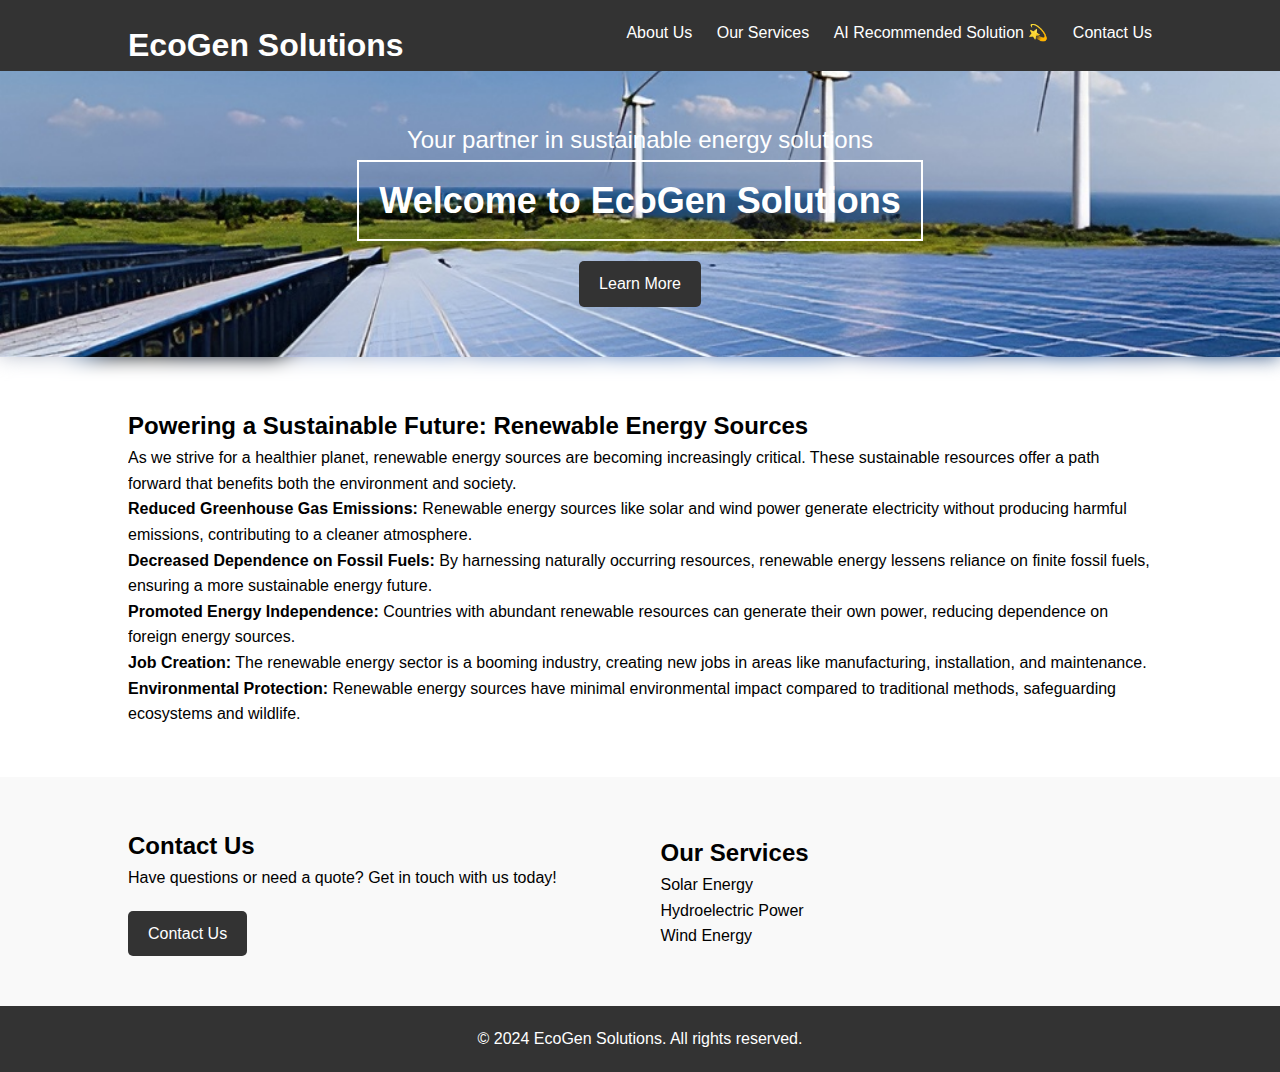
<file: index.html>
<!DOCTYPE html>
<html lang="en">
<head>
    <meta charset="UTF-8">
    <meta name="viewport" content="width=device-width, initial-scale=1.0">
    <title>EcoGen Solutions</title>
    <link rel="stylesheet" href="styles.css">
</head>
<body>
    <header>
        <nav>
            <div class="container">
                <h1>EcoGen Solutions</h1>
                <ul>
                    <li><a href="#about">About Us</a></li>
                    <li><a href="services.html">Our Services</a></li>
                    <li><a href="ai-recommended.html">AI Recommended Solution 💫</a></li> <!-- New option -->
                    <li><a href="contact.html">Contact Us</a></li>
                </ul>
            </div>
        </nav>
    </header>
    

    <section id="hero">
        <div class="container">
            <div class="hero-content">
                <p>Your partner in sustainable energy solutions</p>
                <h2>Welcome to EcoGen Solutions</h2>
                <br>
                <a href="#about" class="btn">Learn More</a>
            </div>
        </div>
    </section>

    <section id="renewable-energy">
        <div class="container">
            <h2>Powering a Sustainable Future: Renewable Energy Sources</h2>
            <p>As we strive for a healthier planet, renewable energy sources are becoming increasingly critical. These sustainable resources offer a path forward that benefits both the environment and society.</p>
            <ul class="benefits">
                <li><strong>Reduced Greenhouse Gas Emissions:</strong> Renewable energy sources like solar and wind power generate electricity without producing harmful emissions, contributing to a cleaner atmosphere.</li>
                <li><strong>Decreased Dependence on Fossil Fuels:</strong> By harnessing naturally occurring resources, renewable energy lessens reliance on finite fossil fuels, ensuring a more sustainable energy future.</li>
                <li><strong>Promoted Energy Independence:</strong> Countries with abundant renewable resources can generate their own power, reducing dependence on foreign energy sources.</li>
                <li><strong>Job Creation:</strong> The renewable energy sector is a booming industry, creating new jobs in areas like manufacturing, installation, and maintenance.</li>
                <li><strong>Environmental Protection:</strong> Renewable energy sources have minimal environmental impact compared to traditional methods, safeguarding ecosystems and wildlife.</li>
            </ul>
        </div>
    </section>
    
      

    <section id="contact-services">
        <div class="container">
            <div class="contact-info">
                <h2>Contact Us</h2>
                <p>Have questions or need a quote? Get in touch with us today!</p>
                <a href="contact.html" class="btn">Contact Us</a>
            </div>
            <div class="services">
                <h2>Our Services</h2>
                <ul>
                    <li>Solar Energy</li>
                    <li>Hydroelectric Power</li>
                    <li>Wind Energy</li>
                </ul>
            </div>
        </div>
    </section>

    <footer>
        <div class="container">
            <p>&copy; 2024 EcoGen Solutions. All rights reserved.</p>
        </div>
    </footer>
</body>
</html>
</file>
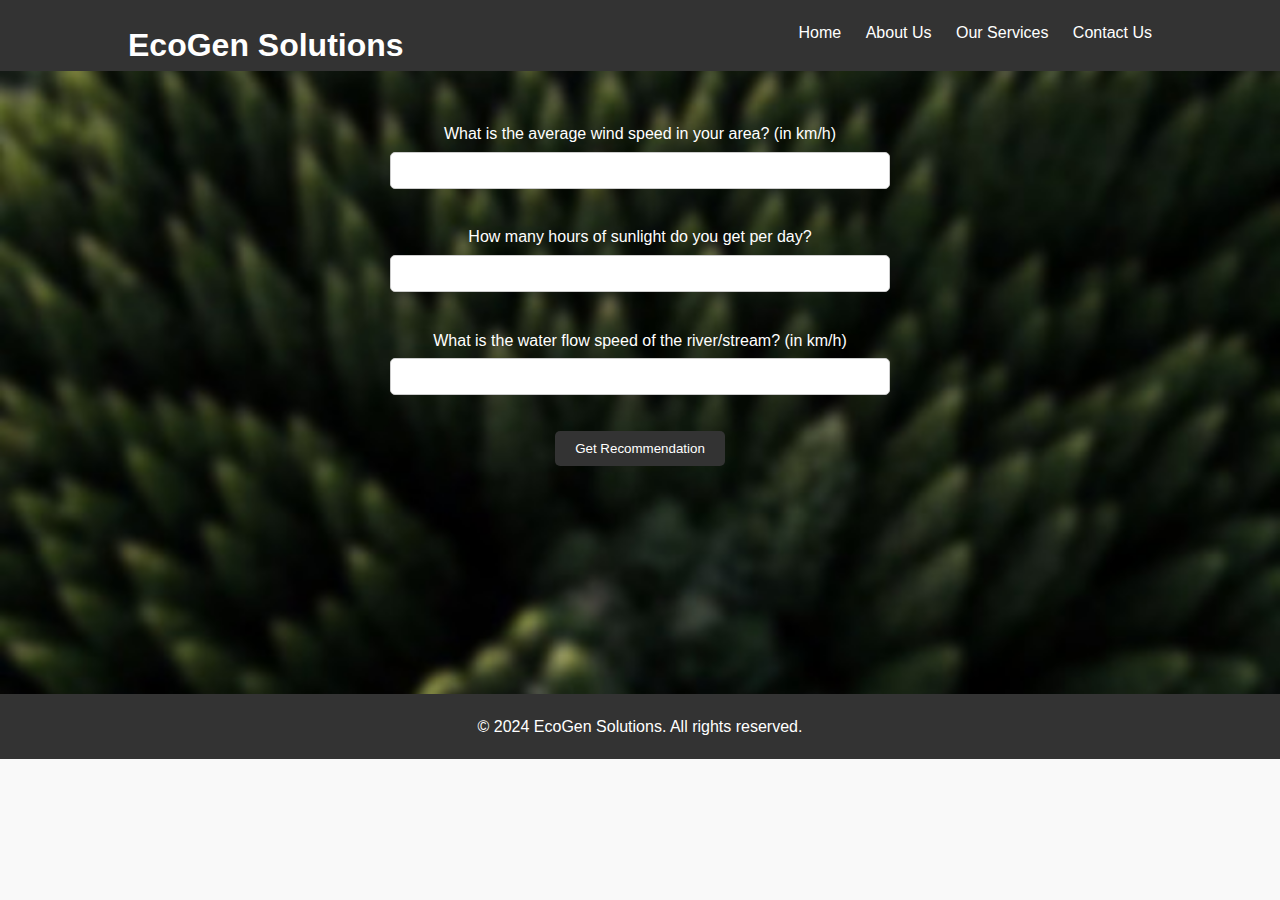
<file: ai-recommended.html>
<!DOCTYPE html>
<html lang="en">
<head>
    <meta charset="UTF-8">
    <meta name="viewport" content="width=device-width, initial-scale=1.0">
    <title>AI Recommended Solution</title>
    <link rel="stylesheet" href="ai-recommended-styles.css">
</head>
<body>
    <header>
        <nav>
            <div class="container">
                <h1>EcoGen Solutions</h1>
                <ul>
                    <li><a href="index.html">Home</a></li>
                    <li><a href="#about">About Us</a></li>
                    <li><a href="services.html">Our Services</a></li>
                    <li><a href="contact.html">Contact Us</a></li>
                </ul>
            </div>
        </nav>
    </header>

    <section id="ai-recommended">
        <div class="container">
            <!-- User input form -->
            <form id="recommendation-form">
                <!-- Question: What is the average wind speed in your area? -->
                <label for="wind-speed">What is the average wind speed in your area? (in km/h)</label>
                <input type="number" id="wind-speed" name="wind-speed" min="0" required><br><br>

                <!-- Question: How many hours of sunlight do you get per day? -->
                <label for="sunlight-hours">How many hours of sunlight do you get per day?</label>
                <input type="number" id="sunlight-hours" name="sunlight-hours" min="0" required><br><br>

                <!-- Question: What is the water flow speed of the river/stream? -->

                <label for="river-speed">What is the water flow speed of the river/stream? (in km/h)</label>
                <input type="number" id="river-speed" name="river-speed" min="0" step="0.1" required><br><br>


                <!-- Submit button -->
                <button type="submit" class="btn">Get Recommendation</button>
            </form>

            <br>
            <br>
            <br>
            <br>
            <br>
            
            <!-- Display area for recommendation -->
            <div id="recommendation-result">
                <!-- Recommendation will be displayed here -->
            </div>
        </div>
    </section>

    <footer>
        <div class="container">
            <p>&copy; 2024 EcoGen Solutions. All rights reserved.</p>
        </div>
    </footer>

    <!-- JavaScript file -->
    <script src="ai.js"></script>
    
    
</body>
</html>
</file>
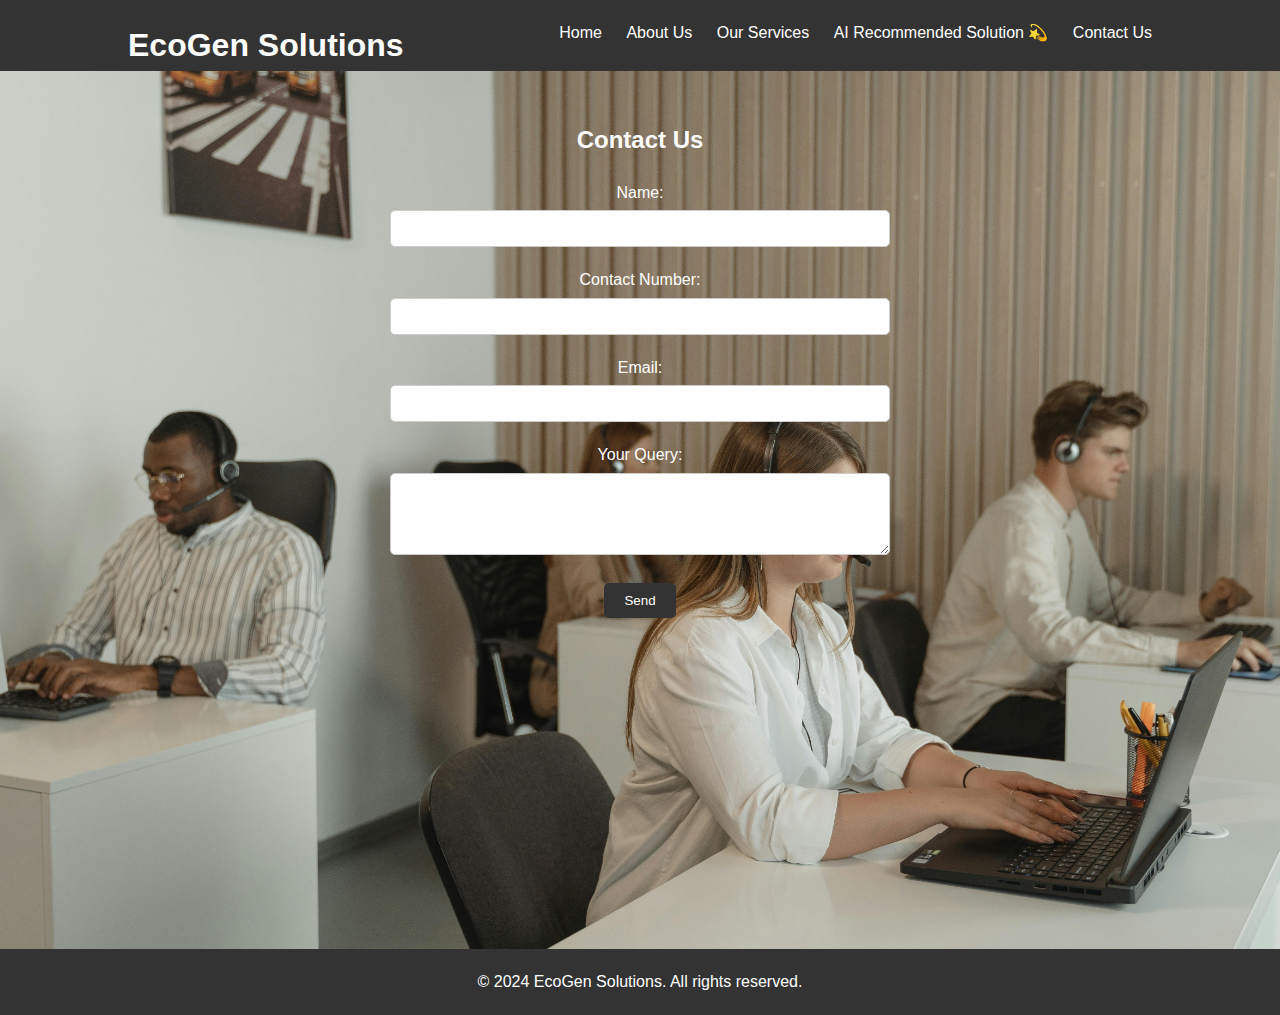
<file: contact.html>
<!DOCTYPE html>
<html lang="en">
<head>
    <meta charset="UTF-8">
    <meta name="viewport" content="width=device-width, initial-scale=1.0">
    <title>Contact Us - EcoGen Solutions</title>
    <link rel="stylesheet" href="contact-styles.css"> <!-- Link to your CSS file -->
</head>
<body>
    <header>
        <nav>
            <div class="container">
                <h1>EcoGen Solutions</h1>
                <ul>
                    <li><a href="index.html">Home</a></li>
                    <li><a href="#about">About Us</a></li>
                    <li><a href="#services">Our Services</a></li>
                    <li><a href="ai-recommended.html">AI Recommended Solution 💫</a></li> <!-- New option -->
                    <li><a href="#contact">Contact Us</a></li>
                </ul>
            </div>
        </nav>
    </header>

    <section id="contact">
        <div class="container">
            <h2>Contact Us</h2>
            <form action="submit_form.php" method="POST"> <!-- Replace "submit_form.php" with the path to your form processing script -->
                <div class="form-group">
                    <label for="name">Name:</label>
                    <input type="text" id="name" name="name" required>
                </div>
                <div class="form-group">
                    <label for="contact-number">Contact Number:</label>
                    <input type="tel" id="contact-number" name="contact-number" required>
                </div>
                <div class="form-group">
                    <label for="email">Email:</label>
                    <input type="email" id="email" name="email" required>
                </div>
                <div class="form-group">
                    <label for="query">Your Query:</label>
                    <textarea id="query" name="query" rows="4" required></textarea>
                </div>
                <button type="submit" class="btn">Send</button>
            </form>
        </div>
        <br>
        <br>
        <br>
        <br>
        <br>
        <br>
        <br>
        <br>
        <br>
        <br>
        <br>
    </section>
    
    <footer>
        <div class="container">
            <p>&copy; 2024 EcoGen Solutions. All rights reserved.</p>
        </div>
    </footer>
</body>
</html>
</file>
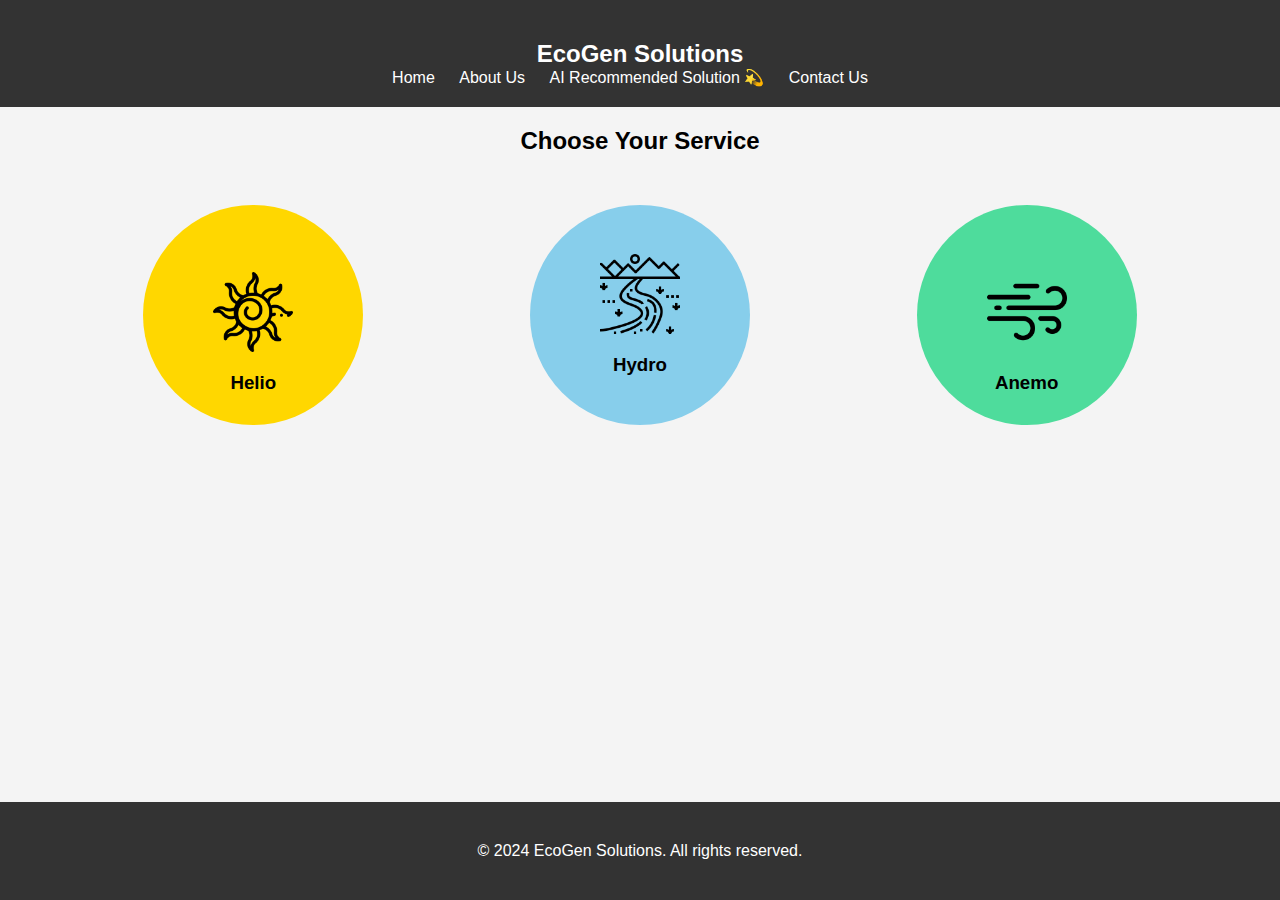
<file: services.html>
<!DOCTYPE html>
<html lang="en">
<head>
    <meta charset="UTF-8">
    <meta name="viewport" content="width=device-width, initial-scale=1.0">
    <title>Our Services</title>
    <link rel="stylesheet" href="services-styles.css">
</head>
<body>
    <header>
        <nav>
            <div class="container">
                <h2>EcoGen Solutions</h2>
                <ul>
                    <li><a href="index.html">Home</a></li>
                    <li><a href="#about">About Us</a></li>
                    <li><a href="ai-recommended.html">AI Recommended Solution 💫</a></li> <!-- New option -->
                    <li><a href="contact.html">Contact Us</a></li>
                </ul>
            </div>
        </nav>
    </header>

    <div class="container">
        <h2>Choose Your Service</h2>
        <div class="services">
            <div class="service solar" onclick="redirectToConfigurator('solar')">
                <br>
                <br>
                <img src="../Assets/sun.png" alt="Solar Energy">
                <h3>Helio</h3>
                
            </div>
            <div class="service hydro" onclick="redirectToConfigurator('hydro')">
                <img src="../Assets/river.png" alt="Hydroelectric Power">
                <h3>Hydro</h3>
                
            </div>
            <div class="service wind" onclick="redirectToConfigurator('wind')">
                <br>
                <br>
                <img src="../Assets/wind.png" alt="Wind Energy">
                <h3>Anemo</h3>
                
            </div>
        </div>
    </div>

    <footer>
        <div class="container">
            <p>&copy; 2024 EcoGen Solutions. All rights reserved.</p>
        </div>
    </footer>

    <script src="services.js"></script>

</body>
</html>
</file>
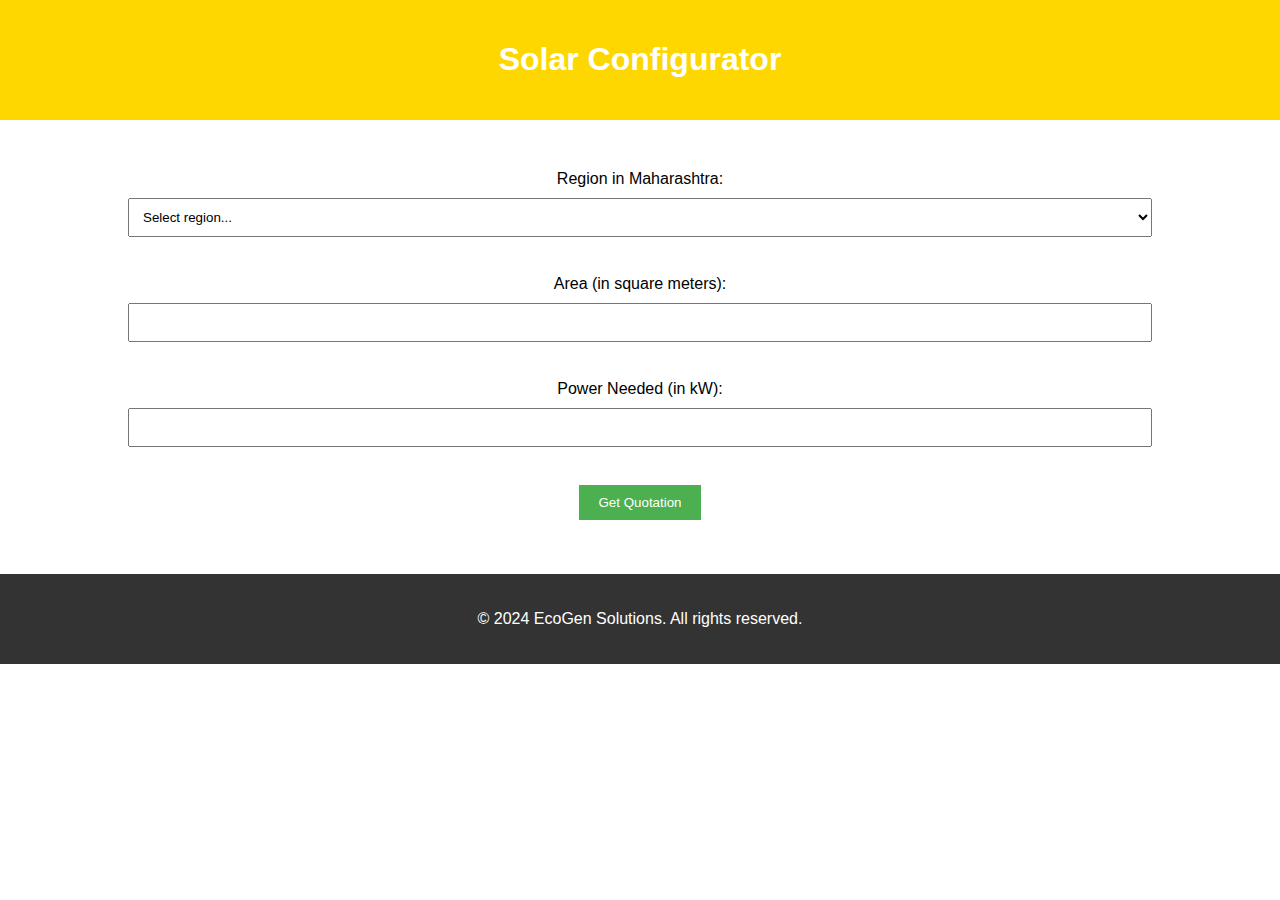
<file: solar-configurator.html>
<!DOCTYPE html>
<html lang="en">
<head>
    <meta charset="UTF-8">
    <meta name="viewport" content="width=device-width, initial-scale=1.0">
    <title>Solar Configurator</title>
    <link rel="stylesheet" href="solar-styles.css">
</head>
<body>
    <header>
        <div class="container">
            <h1>Solar Configurator</h1>
        </div>
    </header>

    <div class="container">
        <form id="quotation-form">
            <label for="region">Region in Maharashtra:</label>
            <select id="region" name="region" required>
                <option value="">Select region...</option>
                <option value="western">Western</option>
                <option value="central">Central</option>
                <option value="vidarbha">Vidarbha</option>
            </select><br><br>

            <label for="area">Area (in square meters):</label>
            <input type="number" id="area" name="area" min="0" required><br><br>

            <label for="power-needed">Power Needed (in kW):</label>
            <input type="number" id="power-needed" name="power-needed" min="0" required><br><br>

            <button type="submit">Get Quotation</button>
        </form>
        <br>
        <br>
        <br>
    </div>

    <footer>
        <div class="container">
            <p>&copy; 2024 EcoGen Solutions. All rights reserved.</p>
        </div>
    </footer>

    <!-- JavaScript file -->
    <script src="solar.js"></script>
</body>
</html>
</file>
<file: solar-styles.css>
/* Styles for the solar configurator */

body {
    font-family: Arial, sans-serif;
    margin: 0;
    padding: 0;
}

header {
    background-color: #ffd700;
    color: white;
    padding: 20px 0;
    text-align: center;
}

.container {
    width: 80%;
    margin: 0 auto;
    text-align: center; /* Center align the content */
}

form {
    margin-top: 50px; /* Add some space between header and form */
}

label {
    display: block;
    margin-bottom: 10px;
}

select,
input[type="number"] {
    width: 100%;
    padding: 10px;
    margin-bottom: 20px;
    box-sizing: border-box; /* Include padding and border in the element's total width and height */
}

button[type="submit"] {
    background-color: #4CAF50;
    color: white;
    padding: 10px 20px;
    border: none;
    cursor: pointer;
}

button[type="submit"]:hover {
    background-color: #45a049;
}

footer {
    background-color: #333;
    color: white;
    padding: 20px 0;
    text-align: center;
}
</file>
<file: styles.css>
/* Reset Styles */
* {
    margin: 0;
    padding: 0;
    box-sizing: border-box;
}

/* Global Styles */
body {
    font-family: Arial, sans-serif;
    line-height: 1.6;
}

.container {
    width: 80%;
    margin: auto;
    overflow: hidden;
}

header {
    background: #333;
    color: #fff;
    padding-top: 20px;
}

header h1 {
    float: left;
}

nav ul {
    float: right;
}

nav ul li {
    display: inline;
    margin-left: 20px;
}

nav ul li a {
    color: #fff;
    text-decoration: none;
}

section {
    padding: 50px 0;
}

#hero {
    background: url('../Assets/EcoGenfinal.jpeg') center/cover;
    text-align: center;
    color: #fff;
    position: relative; /* Add position relative */
}

#hero::before {
    content: "";
    position: absolute;
    top: 0;
    left: 0;
    width: 100%;
    height: 100%;
    background: inherit;
    filter: blur(10px); /* Add blur effect */
    z-index: -1; /* Send the blurred layer behind the text */
}

#hero h2 {
    font-size: 36px;
    border: 2px solid #fff; /* Add border to white text */
    display: inline-block; /* Ensure the border wraps around the text */
    padding: 10px 20px; /* Adjust padding as needed */
}

#hero p {
    font-size: 24px; /* Increase font size */
}

#contact-services {
    background-color: #f9f9f9;
    padding: 50px 0;
}

#contact-services .container {
    display: flex;
    justify-content: space-between;
    align-items: center;
}

.contact-info,
.services {
    flex-basis: 48%;
}

.services ul {
    list-style: none;
}

.btn {
    display: inline-block;
    background: #333;
    color: #fff;
    padding: 10px 20px;
    text-decoration: none;
    border-radius: 5px;
    margin-top: 20px;
}

.btn:hover {
    background: #555;
}

footer {
    background: #333;
    color: #fff;
    text-align: center;
    padding: 20px 0;
}
</file>
<file: ai-recommended-styles.css>
/* ai-recommended-styles.css */

/* Reset Styles */
* {
    margin: 0;
    padding: 0;
    box-sizing: border-box;
}

/* Global Styles */
body {
    font-family: Arial, sans-serif;
    line-height: 1.6;
    background-color: #f9f9f9; /* Set background color for the entire page */
}

.container {
    width: 80%;
    margin: auto;
    overflow: hidden;
}

header {
    background: #333;
    color: #fff;
    padding-top: 20px;
}

header h1 {
    float: left;
    margin: 0;
}

nav ul {
    float: right;
    list-style: none; /* Remove default list styles */
}

nav ul li {
    display: inline;
    margin-left: 20px;
}

nav ul li a {
    color: #fff;
    text-decoration: none;
}

section {
    padding: 50px 0;
}

/* AI Recommended Solution Styles */
#ai-recommended {
    background: url('Assets/evergreenblur.jpeg') center/cover; /* Add background image */
    padding: 50px 0; /* Add padding to make content more visible */
    color: #fff; /* Set text color to white */
    text-align: center;
}

#ai-recommended .container {
    width: 80%;
    margin: auto;
    overflow: hidden;
}

#ai-recommended form {
    max-width: 500px;
    margin: auto;
    margin-bottom: 20px;
}

#ai-recommended form .form-group {
    margin-bottom: 20px;
}

#ai-recommended form label {
    display: block;
    margin-bottom: 5px;
    color: #fff; /* Set label text color to white */
}

#ai-recommended form input[type="number"],
#ai-recommended form select {
    width: 100%;
    padding: 10px;
    border: 1px solid #ccc;
    border-radius: 5px;
    background-color: #fff; /* Set background color to white */
    color: #333; /* Set input text color to black */
    margin-bottom: 10px;
}

#ai-recommended form textarea {
    width: 100%;
    padding: 10px;
    border: 1px solid #ccc;
    border-radius: 5px;
    background-color: #fff; /* Set background color to white */
    color: #333; /* Set input text color to black */
    resize: vertical;
    margin-bottom: 10px;
}

#ai-recommended form .btn {
    display: inline-block;
    background: #333;
    color: #fff;
    padding: 10px 20px;
    text-decoration: none;
    border-radius: 5px;
    border: none;
    cursor: pointer;
    margin-bottom: 10px;
}

#ai-recommended form .btn:hover {
    background: #555;
}

#recommendation-result {
    font-weight: bold;
    margin-top: 20px;
}

footer {
    background: #333;
    color: #fff;
    text-align: center;
    padding: 20px 0;
}
</file>
<file: contact-styles.css>
/* Reset Styles */
* {
    margin: 0;
    padding: 0;
    box-sizing: border-box;
}

/* Global Styles */
body {
    font-family: Arial, sans-serif;
    line-height: 1.6;
    background: url('Assets/pexels-tima-miroshnichenko-5453909.jpg') center/cover; /* Add background image */
}

.container {
    width: 80%;
    margin: auto;
    overflow: hidden;
}

header {
    background: #333;
    color: #fff;
    padding-top: 20px;
}

header h1 {
    float: left;
}

nav ul {
    float: right;
}

nav ul li {
    display: inline;
    margin-left: 20px;
}

nav ul li a {
    color: #fff;
    text-decoration: none;
}

section {
    padding: 50px 0;
}

#contact {
    text-align: center;
    padding: 50px 0; /* Add padding to make content more visible */
    color: #fff; /* Set text color to white */
}

#contact h2 {
    margin-bottom: 20px;
}

form {
    max-width: 500px;
    margin: auto;
}

.form-group {
    margin-bottom: 20px;
}

label {
    display: block;
    margin-bottom: 5px;
    color: #fff; /* Set label text color to white */
}

input[type="text"],
input[type="tel"],
input[type="email"],
textarea {
    width: 100%;
    padding: 10px;
    border: 1px solid #ccc;
    border-radius: 5px;
    background-color: #fff; /* Set background color to white */
    color: #333; /* Set input text color to black */
}

textarea {
    resize: vertical;
}

.btn {
    display: inline-block;
    background: #333;
    color: #fff;
    padding: 10px 20px;
    text-decoration: none;
    border-radius: 5px;
    border: none;
    cursor: pointer;
}

.btn:hover {
    background: #555;
}

footer {
    background: #333;
    color: #fff;
    text-align: center;
    padding: 20px 0;
}
</file>
<file: services-styles.css>
/* Reset Styles */
* {
    margin: 0;
    padding: 0;
    box-sizing: border-box;
}

/* Global Styles */
body {
    font-family: Arial, sans-serif;
    margin: 0;
    padding: 0;
    background-color: #f4f4f4;
}

header {
    background: #333;
    color: #fff;
    padding-top: 20px;
}

h1 {
    margin: 0;
}

nav ul {
    list-style-type: none;
    padding: 0;
}

nav ul li {
    display: inline;
    margin-right: 20px; /* Add some space between menu items */
}

nav ul li a {
    color: #fff;
    text-decoration: none;
}

nav ul li a:hover {
    text-decoration: underline;
}

.container {
    max-width: 1200px;
    margin: auto;
    padding: 20px;
    text-align: center; /* Center text */
}

.services {
    display: flex;
    justify-content: space-around;
    margin-top: 50px;
}

.service {
    width: 220px;
    height: 220px;
    background-color: #fff;
    border-radius: 50%;
    display: flex;
    flex-direction: column;
    justify-content: center;
    align-items: center;
    cursor: pointer;
    transition: transform 0.3s ease;
}

.service:hover {
    transform: scale(1.2);
}

.service img {
    width: 80px;
    height: 80px;
    margin-bottom: 20px;
}

.service h3 {
    margin: 0;
}

.service p {
    margin: 0;
    font-size: 14px;
    color: #666;
}

.service.solar {
    background-color: #ffd700;
}

.service.hydro {
    background-color: 	#87CEEB;
}

.service.wind {
    background-color: #4edc9c;
}

footer {
    background-color: #333;
    color: #fff;
    padding: 20px;
    text-align: center;
    position: fixed;
    bottom: 0;
    width: 100%;
}
</file>
